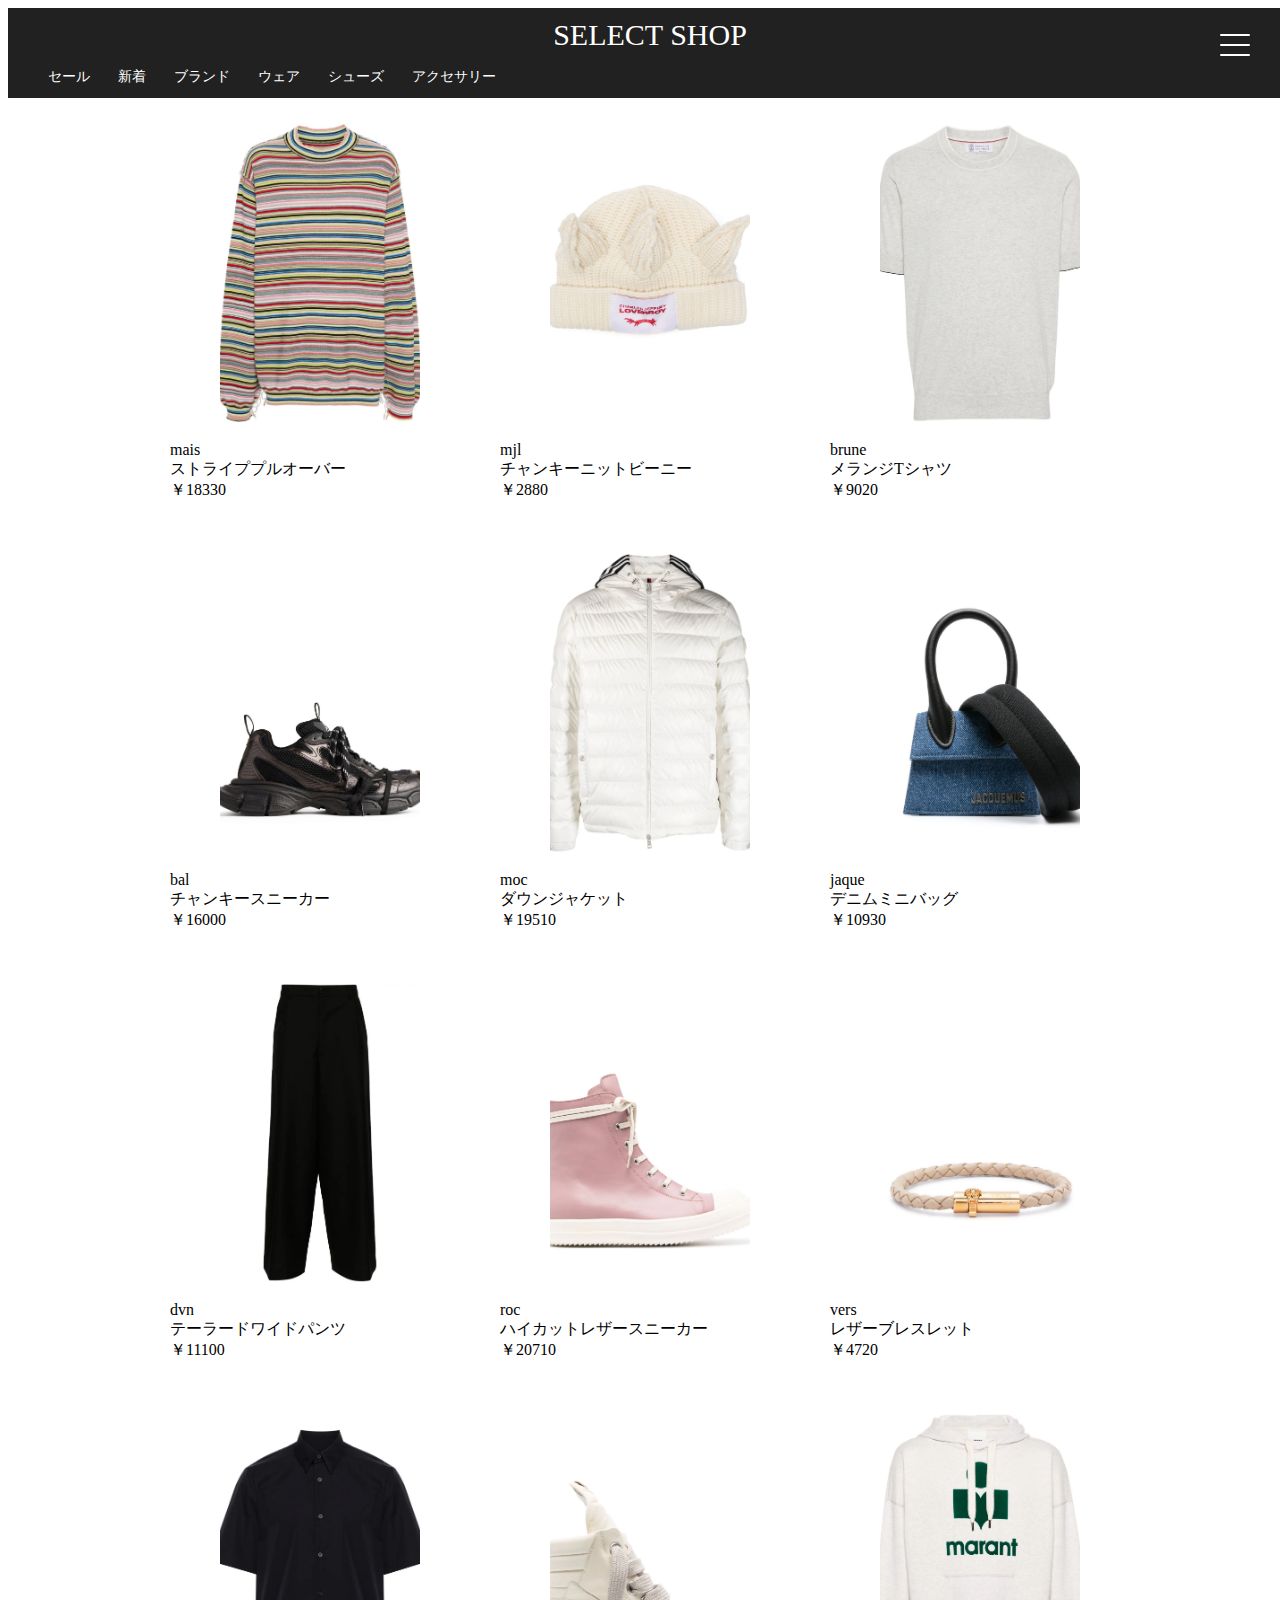
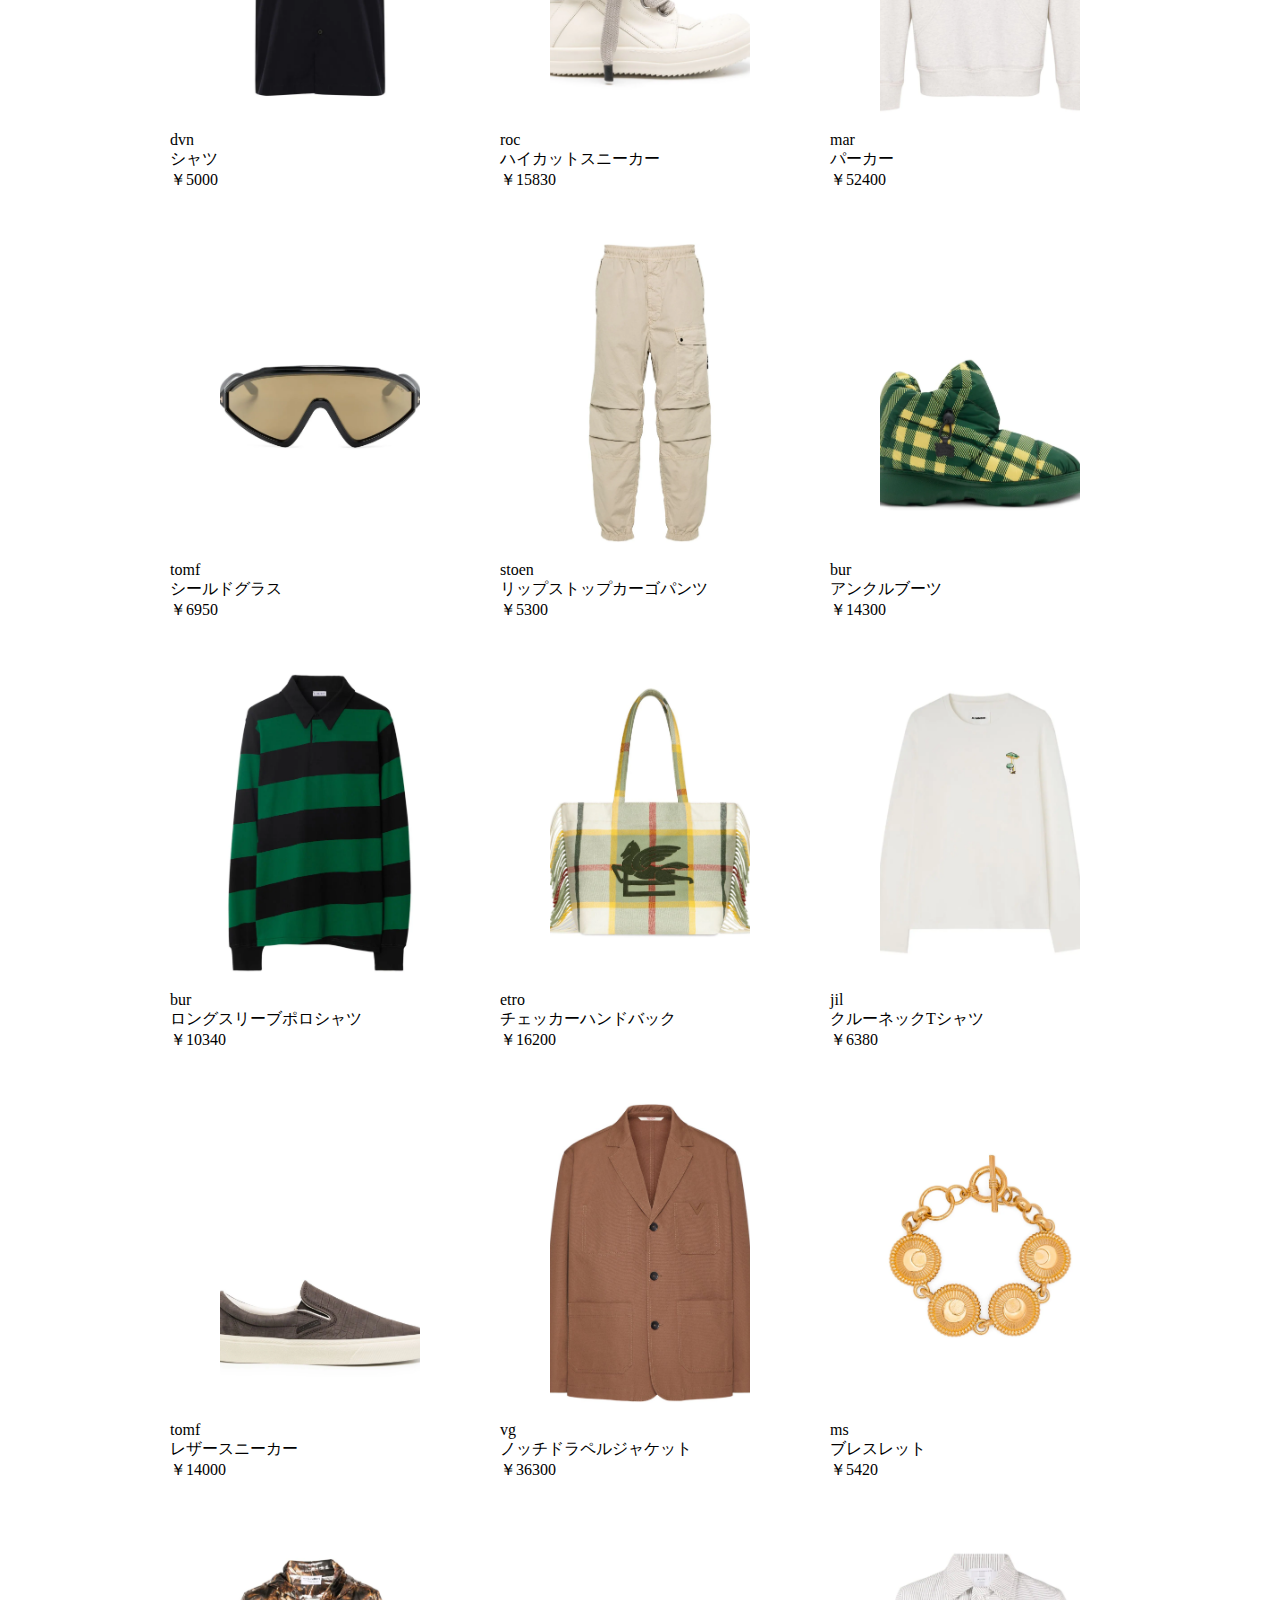
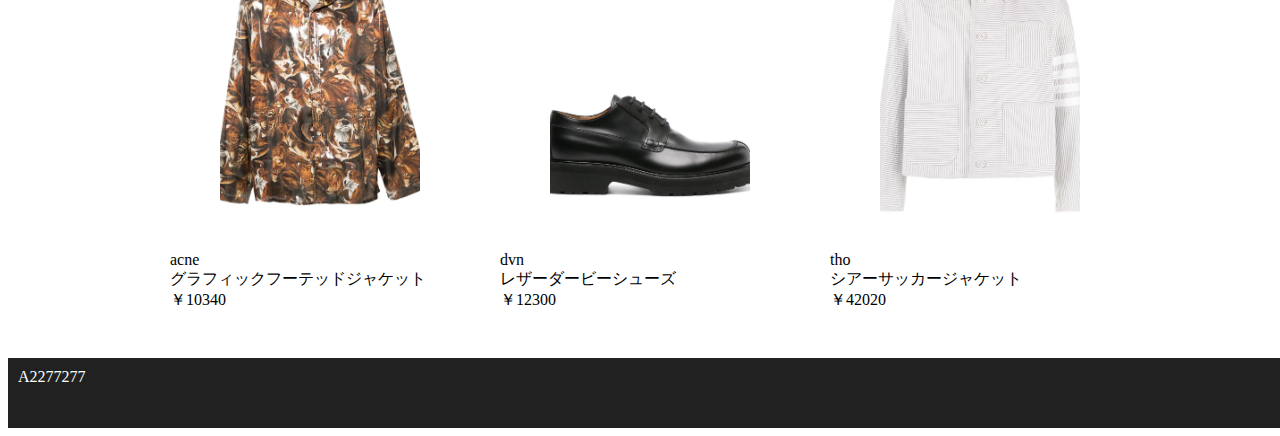
<file: index.html>
<!DOCTYPE html>
<html lang="jp">
    <head>
        <meta charset="UTF-8">
        <meta http-equiv="X-UA-Compatible" content="IE=edge">
        <meta name="viewport" content="width=device-width, initial-scale=1.0">
        <title>最終課題</title>
        <link rel="stylesheet" href="hambuger-menu.css">
        <link rel="stylesheet" href="contents.css">
    </head>
    <body>
        <div id="navArea">
            <nav>
                <div class="inner">
                    <ul>
                        <li><a href="index.html"></a>Home</li>
                        <li><a href="#"></a>My page</li>
                        <li><a href="#"></a>Cart</li>
                        <li><a href="contact.html"></a>Contact</li>
                    </ul>
                </div>
            </nav>

            <div class="toggle-btn">
                <span></span>
                <span></span>
                <span></span>
            </div>

            <div id="mask"></div>

            <header> SELECT SHOP </header>
            <menu>セール　　新着　　ブランド　　ウェア　　シューズ　　アクセサリー</menu>
            <main>
                <article> <a href="item_1.html"><img src="images/1.png"></a><br>mais<br>ストライププルオーバー<br>￥18330</article>
                <article> <img src="images/2.png"><br>mjl<br>チャンキーニットビーニー<br>￥2880</article>
                <article> <img src="images/3.png"><br>brune<br>メランジTシャツ<br>￥9020</article>
                <article> <img src="images/4.png"><br>bal<br>チャンキースニーカー<br>￥16000</article>
                <article> <img src="images/5.png"><br>moc<br>ダウンジャケット<br>￥19510</article>
                <article> <img src="images/6.png"><br>jaque<br>デニムミニバッグ<br>￥10930</article>
                <article> <img src="images/7.png"><br>dvn<br>テーラードワイドパンツ<br>￥11100</article>
                <article> <img src="images/8.png"><br>roc<br>ハイカットレザースニーカー<br>￥20710</article>
                <article> <img src="images/9.png"><br>vers<br>レザーブレスレット<br>￥4720</article>
                <article> <img src="images/10.png"><br>dvn<br>シャツ<br>￥5000</article>
                <article> <img src="images/11.png"><br>roc<br>ハイカットスニーカー<br>￥15830</article>
                <article> <img src="images/12.png"><br>mar<br>パーカー<br>￥52400</article>
                <article> <img src="images/13.png"><br>tomf<br>シールドグラス<br>￥6950</article>
                <article> <img src="images/14.png"><br>stoen<br>リップストップカーゴパンツ<br>￥5300</article>
                <article> <img src="images/15.png"><br>bur<br>アンクルブーツ<br>￥14300</article>
                <article> <img src="images/16.png"><br>bur<br>ロングスリーブポロシャツ<br>￥10340</article>
                <article> <img src="images/17.png"><br>etro<br>チェッカーハンドバック<br>￥16200</article>
                <article> <img src="images/18.png"><br>jil<br>クルーネックTシャツ<br>￥6380</article>
                <article> <img src="images/19.png"><br>tomf<br>レザースニーカー<br>￥14000</article>
                <article> <img src="images/20.png"><br>vg<br>ノッチドラペルジャケット<br>￥36300</article>
                <article> <img src="images/21.png"><br>ms<br>ブレスレット<br>￥5420</article>
                <article> <img src="images/22.png"><br>acne<br>グラフィックフーテッドジャケット<br>￥10340</article>
                <article> <img src="images/23.png"><br>dvn<br>レザーダービーシューズ<br>￥12300</article>
                <article> <img src="images/24.png"><br>tho<br>シアーサッカージャケット<br>￥42020</article>
            </main>
            <footer> A2277277 </footer>
        </div>

        <script src="./hambuger-menu.js"></script>
    </body>
</html>
</file>
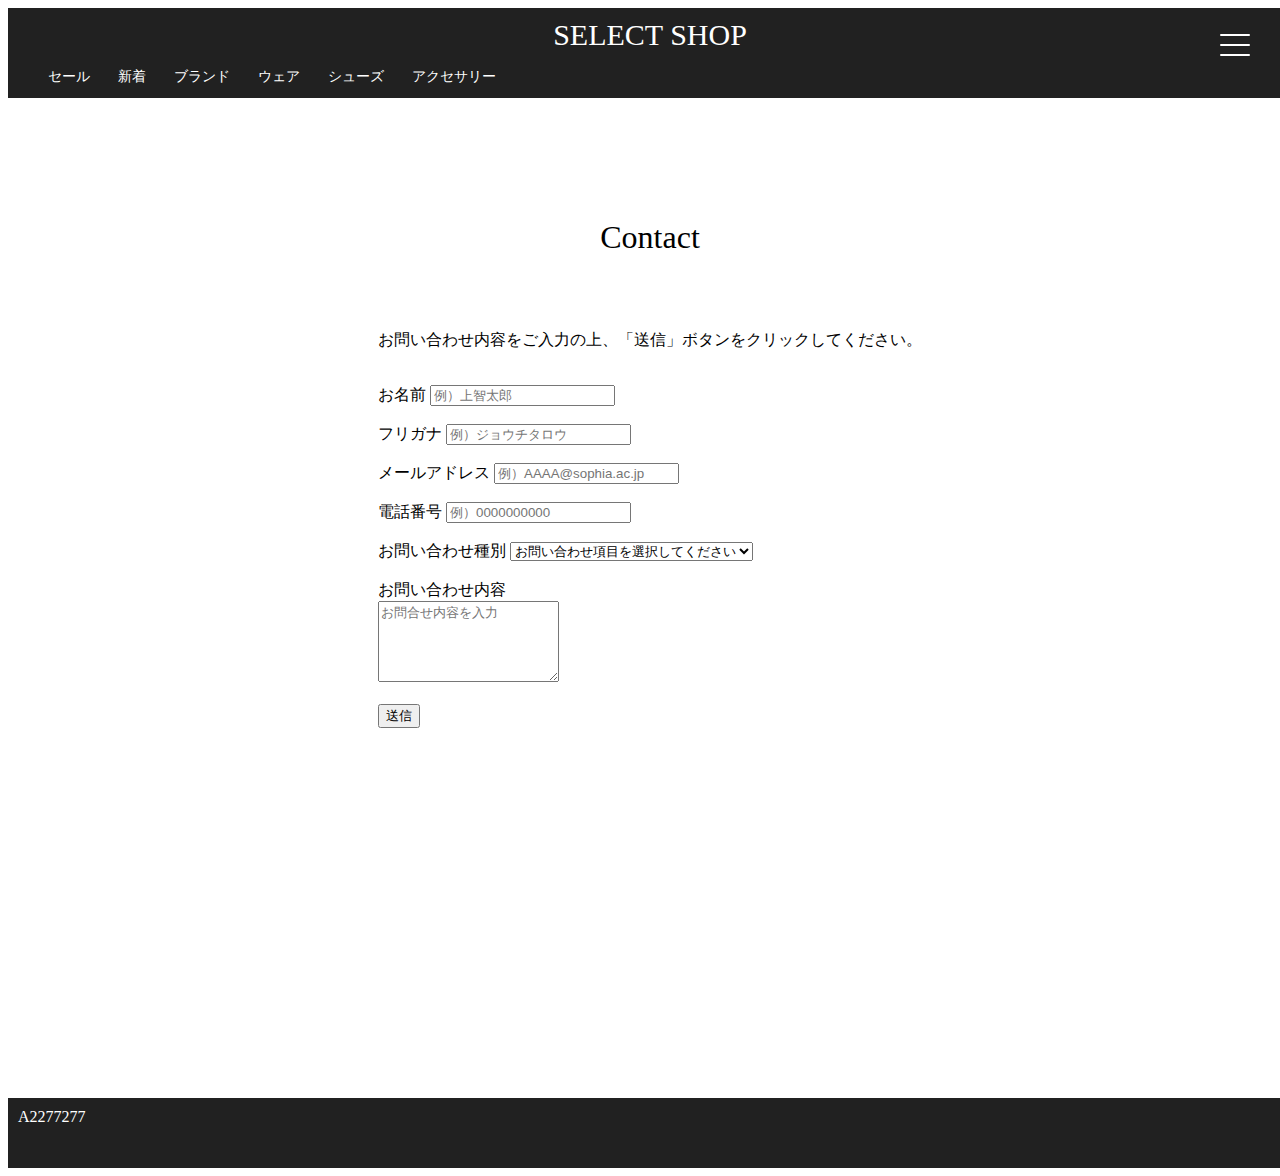
<file: contact.html>
<!DOCTYPE html>
<html lang="jp">
    <head>
        <meta charset="UTF-8">
        <meta http-equiv="X-UA-Compatible" content="IE=edge">
        <meta name="viewport" content="width=device-width, initial-scale=1.0">
        <title>最終課題</title>
        <link rel="stylesheet" href="hambuger-menu.css">
        <link rel="stylesheet" href="contents.css">
    </head>
    <body>
        <div id="navArea">
            <nav>
                <div class="inner">
                    <ul>
                        <li><a href="index.html"></a>Home</li>
                        <li><a href="#"></a>My page</li>
                        <li><a href="#"></a>Cart</li>
                        <li><a href="#"></a>Contact</li>
                    </ul>
                </div>
            </nav>

            <div class="toggle-btn">
                <span></span>
                <span></span>
                <span></span>
            </div>

            <div id="mask"></div>
            <header> SELECT SHOP </header>
            <menu>セール　　新着　　ブランド　　ウェア　　シューズ　　アクセサリー</menu>
            <main>
            <div>
                <br><br><br><br><br>
                <h1>Contact</h1>
                <br><br>
            <form action="mailto: AAAA@sophia.ac.jp" method="post">
                <p>お問い合わせ内容をご入力の上、「送信」ボタンをクリックしてください。</p>
                <br>
                <div>
                    <label>お名前</label>
                    <input type="text" name="name" placeholder="例）上智太郎" value="">
                </div>
                <br>
                <div>
                    <label>フリガナ</label>
                    <input type="text" name="furigana" placeholder="例）ジョウチタロウ" value=""> 
                </div>
                <br>
                <div>
                    <label>メールアドレス</label>
                    <input type="text" name="email" placeholder="例）AAAA@sophia.ac.jp" value=""> 
                </div>
                <br>
                <div>
                    <label>電話番号</label>
                    <input type="text" name="tel" placeholder="例）0000000000" value=""> 
                </div>
                <br>
                <div>
                    <label>お問い合わせ種別</label>
                    <select name="item">
                        <option value="">お問い合わせ項目を選択してください</option>
                        <option value="ご意見・ご感想">ご意見・ご感想</option>
                        <option value="返信希望">返信希望</option>
                        <option value="その他">その他</option>
                    </select>
                </div>
                <br>
                <div>
                    <label>お問い合わせ内容</label>
                    <br>
                    <textarea name="content" rows="5" placeholder="お問合せ内容を入力"></textarea>
                </div>
                <br>
                <button type="submit">送信</button>
            </form>
            <br><br><br><br><br><br><br><br><br><br><br><br><br><br><br><br><br><br><br><br>
            </div>
            </main>
            <footer> A2277277 </footer>
        </div>

        <script src="./hambuger-menu.js"></script>
    </body>
</html>
</file>
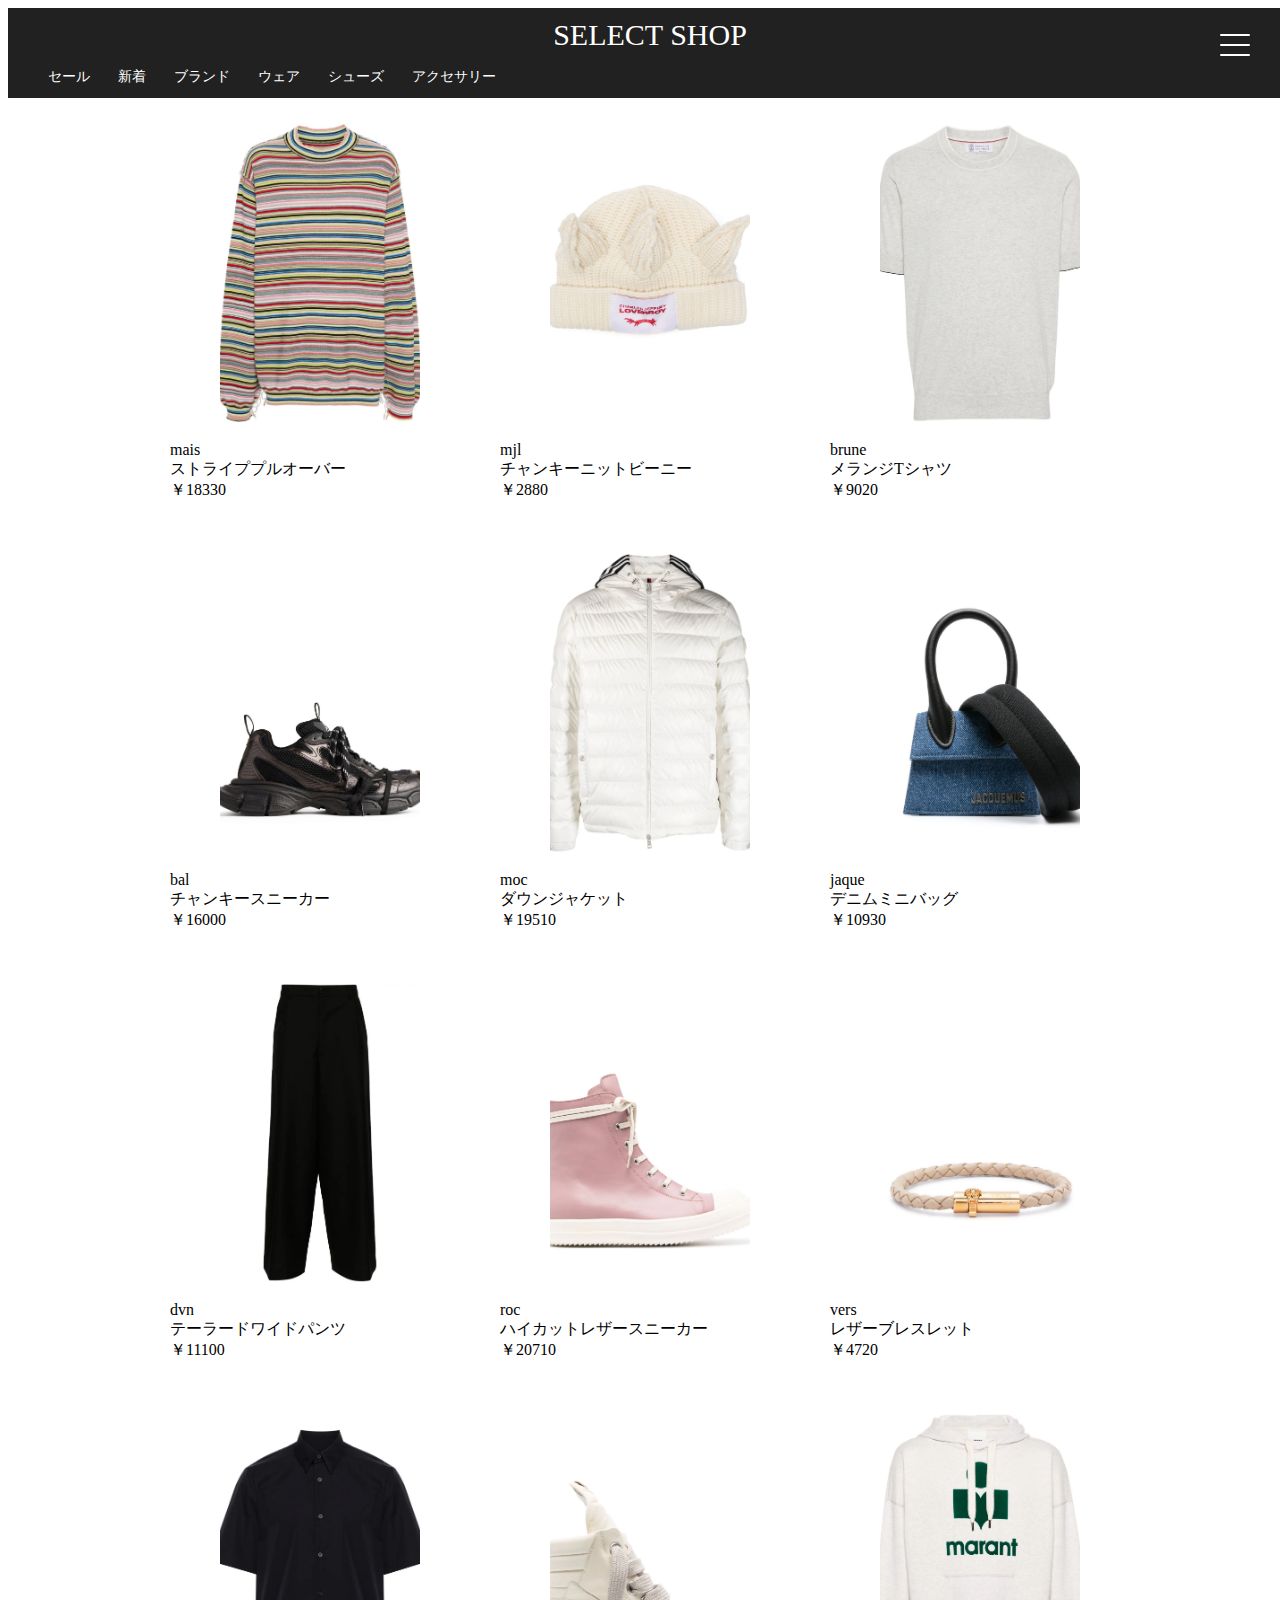
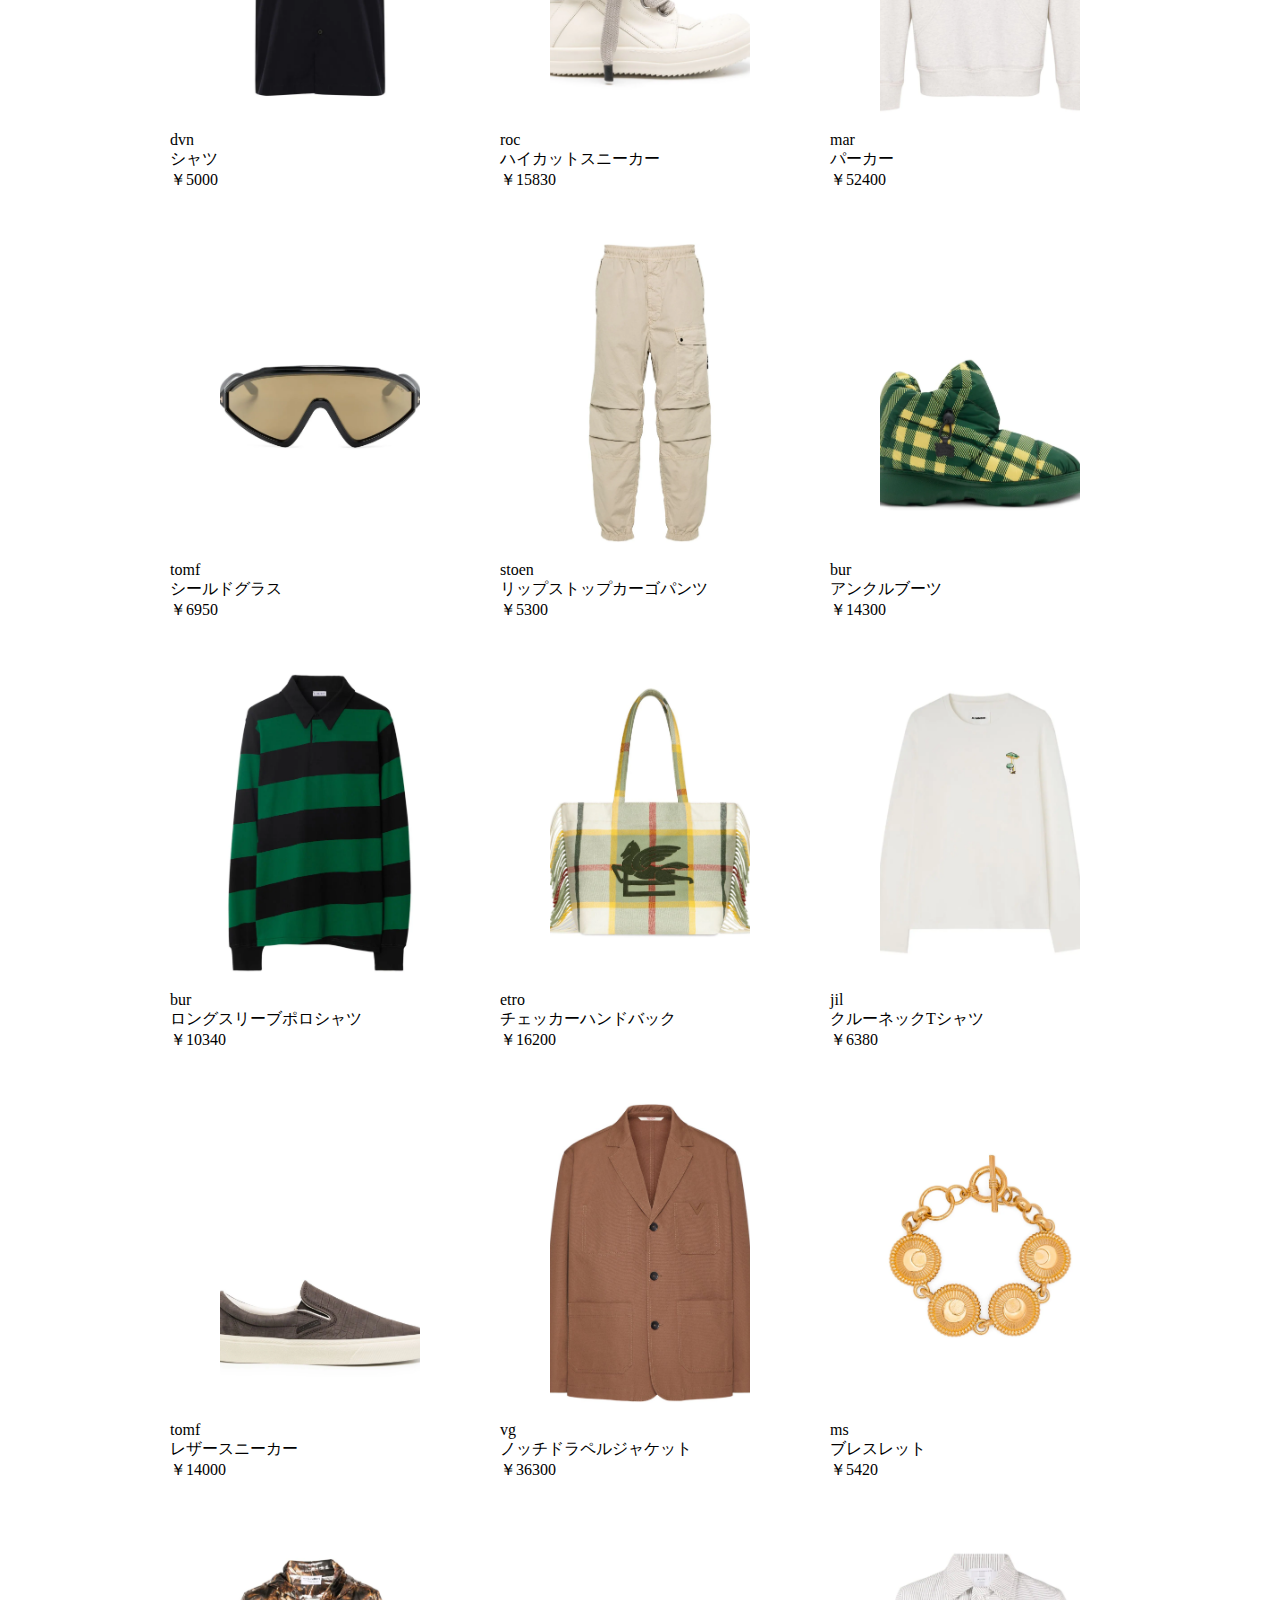
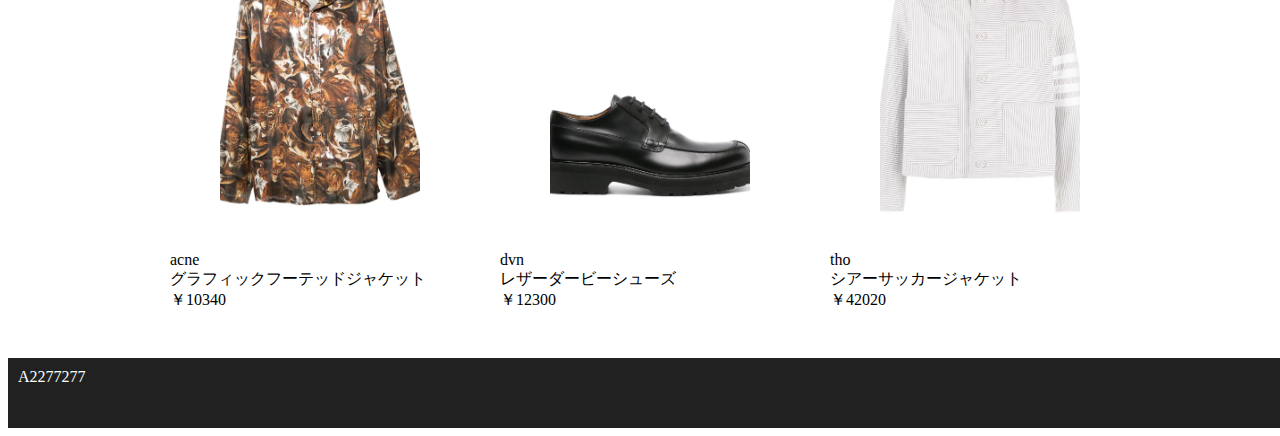
<file: Final_Ex.html>
<!DOCTYPE html>
<html lang="jp">
    <head>
        <meta charset="UTF-8">
        <meta http-equiv="X-UA-Compatible" content="IE=edge">
        <meta name="viewport" content="width=device-width, initial-scale=1.0">
        <title>最終課題</title>
        <link rel="stylesheet" href="hambuger-menu.css">
        <link rel="stylesheet" href="contents.css">
    </head>
    <body>
        <div id="navArea">
            <nav>
                <div class="inner">
                    <ul>
                        <li><a href="Final_Ex.html"></a>Home</li>
                        <li><a href="#"></a>My page</li>
                        <li><a href="#"></a>Cart</li>
                        <li><a href="contact.html"></a>Contact</li>
                    </ul>
                </div>
            </nav>

            <div class="toggle-btn">
                <span></span>
                <span></span>
                <span></span>
            </div>

            <div id="mask"></div>

            <header> SELECT SHOP </header>
            <menu>セール　　新着　　ブランド　　ウェア　　シューズ　　アクセサリー</menu>
            <main>
                <article> <a href="item_1.html"><img src="images/1.png"></a><br>mais<br>ストライププルオーバー<br>￥18330</article>
                <article> <img src="images/2.png"><br>mjl<br>チャンキーニットビーニー<br>￥2880</article>
                <article> <img src="images/3.png"><br>brune<br>メランジTシャツ<br>￥9020</article>
                <article> <img src="images/4.png"><br>bal<br>チャンキースニーカー<br>￥16000</article>
                <article> <img src="images/5.png"><br>moc<br>ダウンジャケット<br>￥19510</article>
                <article> <img src="images/6.png"><br>jaque<br>デニムミニバッグ<br>￥10930</article>
                <article> <img src="images/7.png"><br>dvn<br>テーラードワイドパンツ<br>￥11100</article>
                <article> <img src="images/8.png"><br>roc<br>ハイカットレザースニーカー<br>￥20710</article>
                <article> <img src="images/9.png"><br>vers<br>レザーブレスレット<br>￥4720</article>
                <article> <img src="images/10.png"><br>dvn<br>シャツ<br>￥5000</article>
                <article> <img src="images/11.png"><br>roc<br>ハイカットスニーカー<br>￥15830</article>
                <article> <img src="images/12.png"><br>mar<br>パーカー<br>￥52400</article>
                <article> <img src="images/13.png"><br>tomf<br>シールドグラス<br>￥6950</article>
                <article> <img src="images/14.png"><br>stoen<br>リップストップカーゴパンツ<br>￥5300</article>
                <article> <img src="images/15.png"><br>bur<br>アンクルブーツ<br>￥14300</article>
                <article> <img src="images/16.png"><br>bur<br>ロングスリーブポロシャツ<br>￥10340</article>
                <article> <img src="images/17.png"><br>etro<br>チェッカーハンドバック<br>￥16200</article>
                <article> <img src="images/18.png"><br>jil<br>クルーネックTシャツ<br>￥6380</article>
                <article> <img src="images/19.png"><br>tomf<br>レザースニーカー<br>￥14000</article>
                <article> <img src="images/20.png"><br>vg<br>ノッチドラペルジャケット<br>￥36300</article>
                <article> <img src="images/21.png"><br>ms<br>ブレスレット<br>￥5420</article>
                <article> <img src="images/22.png"><br>acne<br>グラフィックフーテッドジャケット<br>￥10340</article>
                <article> <img src="images/23.png"><br>dvn<br>レザーダービーシューズ<br>￥12300</article>
                <article> <img src="images/24.png"><br>tho<br>シアーサッカージャケット<br>￥42020</article>
            </main>
            <footer> A2277277 </footer>
        </div>

        <script src="./hambuger-menu.js"></script>
    </body>
</html>
</file>
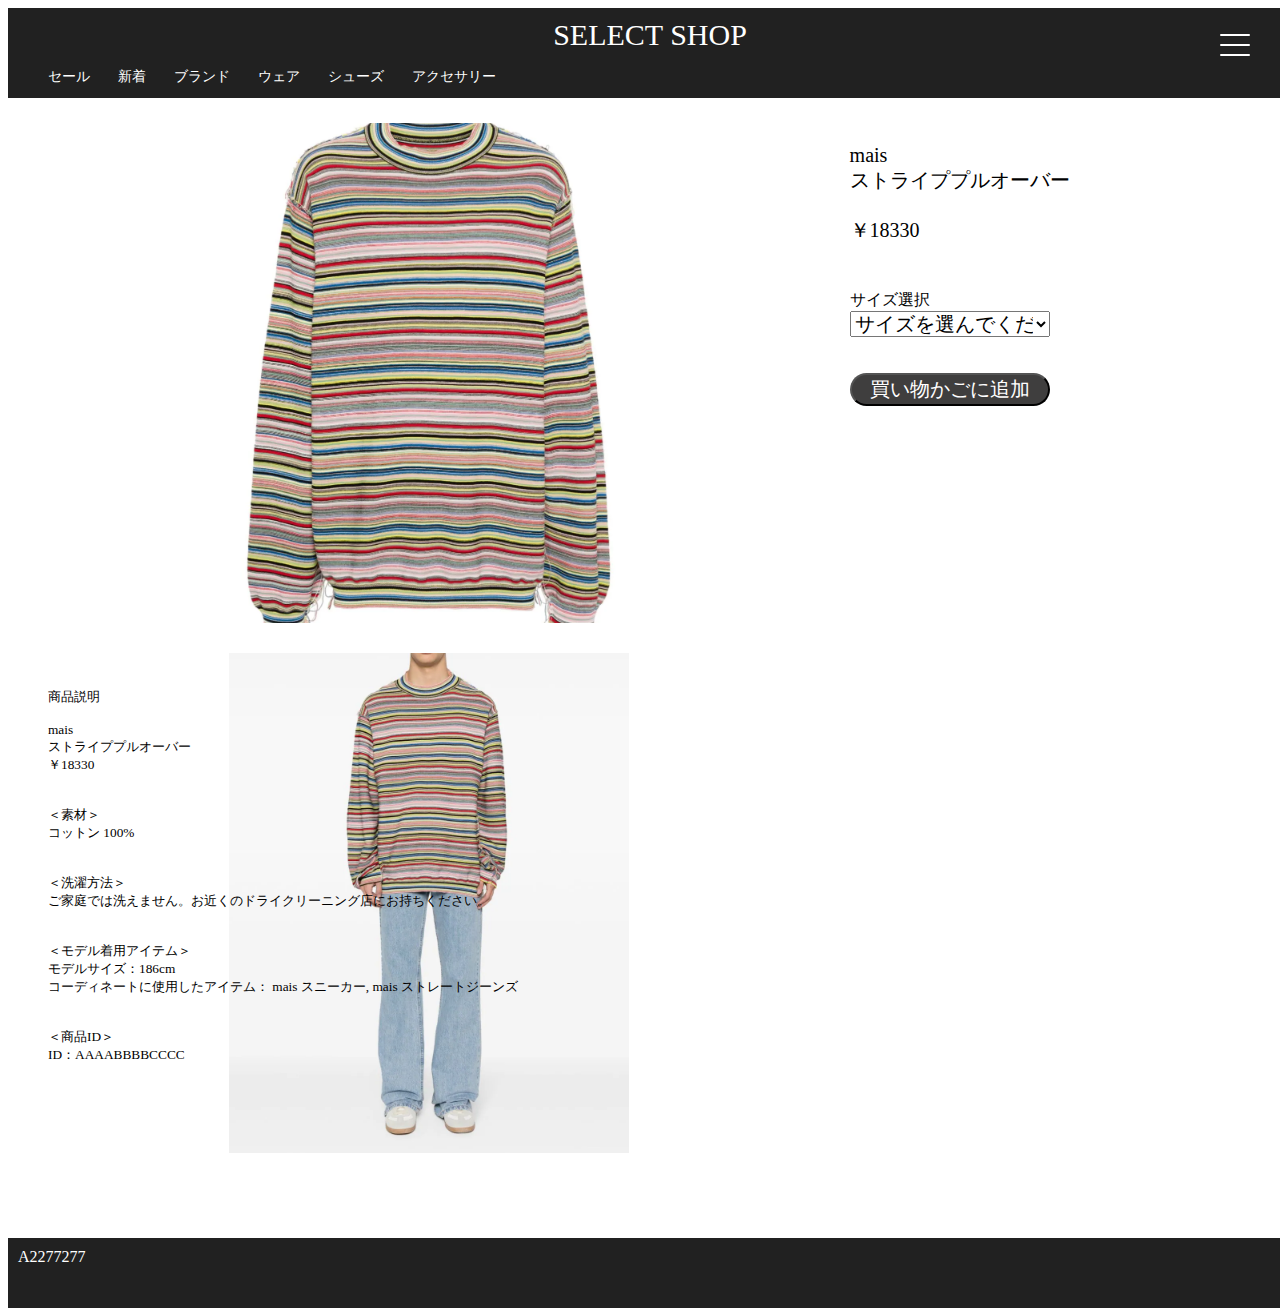
<file: item_1.html>
<!DOCTYPE html>
<html lang="jp">
    <head>
        <meta charset="UTF-8">
        <meta http-equiv="X-UA-Compatible" content="IE=edge">
        <meta name="viewport" content="width=device-width, initial-scale=1.0">
        <title>最終課題</title>
        <link rel="stylesheet" href="hambuger-menu.css">
        <link rel="stylesheet" href="contents.css">
        <link rel="stylesheet" href="itme_1.css">
    </head>
    <body>
        <div id="navArea">
            <nav>
                <div class="inner">
                    <ul>
                        <li><a href="index.html"></a>Home</li>
                        <li><a href="#"></a>My page</li>
                        <li><a href="#"></a>Cart</li>
                        <li><a href="contact.html"></a>Contact</li>
                    </ul>
                </div>
            </nav>

            <div class="toggle-btn">
                <span></span>
                <span></span>
                <span></span>
            </div>

            <div id="mask"></div>

            <header> SELECT SHOP </header>
            <menu>セール　　新着　　ブランド　　ウェア　　シューズ　　アクセサリー</menu>
            
            <div class="item">
            <main>
                <article> <img src="images/1.png"></article>
                <article> <img src="images/item_1.png"></article>
            </main>
            <asaide>
                <div id="asi">
                <br><br>
                mais
                <br>
                ストライププルオーバー
                <br><br>
                ￥18330
                <br><br><br>
                </div>

                <label>サイズ選択</label>
                <br>
                    <select name="item">
                        <option value="">サイズを選んでください</option>
                        <option value="S">S</option>
                        <option value="M">M</option>
                        <option value="L">L</option>
                        <option value="XL">XL</option>
                    </select>
                    <br><br><br>
                <button>買い物かごに追加</a></button>
            </asaide>
            </div>
            <sub>
                商品説明
                <br>
                <br>
                mais
                <br>
                ストライププルオーバー
                <br>
                ￥18330
                <br><br><br>

                ＜素材＞
                <br>
                コットン 100%
                <br><br><br>

                ＜洗濯方法＞
                <br>
                ご家庭では洗えません。お近くのドライクリーニング店にお持ちください。
                <br><br><br>

                ＜モデル着用アイテム＞
                <br>
                モデルサイズ：186cm
                <br>
                コーディネートに使用したアイテム： mais スニーカー, mais ストレートジーンズ
                <br><br><br>

                ＜商品ID＞
                <br>
                ID：AAAABBBBCCCC
                <br><br>
                
            </sub>

            <footer> A2277277 </footer>
        </div>

        <script src="./hambuger-menu.js"></script>
    </body>
</html>
</file>
<file: hambuger-menu.css>
body {
    font-weight: 400;
}

/*
main {
    padding: 50px;
}
*/

main h1 {
    font-weight: 400;
    text-align: center;
}

nav {
    display: block;
    width: 220px;
    position: fixed;
    background-color: #ffffff;
    top: 0;
    left: -300px; 
    bottom: 0;
    transition: all 0.5s;
    z-index: 3;
    opacity: 0;
}

.open nav {
    left: 0;
    opacity: 1;
}

nav.inner {
    padding: 25px;
}

nav .inner ul {
    list-style: none;
    margin: 0;
    padding: 0;
}

nav .inner ul li {
    margin: 0;
    border-bottom: 1px solid #333;
}

nav .inner ul li a {
    display: block;
    text-decoration: none;
    color: #333;
    font-size: 14px;
    padding: 1rem;
    transition-duration: 0.2s;
}

nav .inner ul li a:hover {
    background-color: #e4e4e4;
}

.toggle-btn {
    display: block;
    position: fixed;
    top: 30px;
    right: 30px;
    width: 30px;
    height: 30px;
    z-index: 3;
    cursor: pointer;
}

.toggle-btn span {
    position: absolute;
    display: block;
    left: 0;
    width: 30px;
    height: 2px;
    background-color: #fff;
    transition: all 0.5s;
    border-radius: 4px;
}

.toggle-btn span:nth-child(1) {
    top: 4px;
}

.toggle-btn span:nth-child(2) {
    top: 14px;
}

.toggle-btn span:nth-child(3) {
    bottom: 4px;
}

.open .toggle-btn span {
    background-color: #fff;
}

.open .toggle-btn span:nth-child(1) {
    transform: translateY(10px) rotate(-315deg);
}

.open .toggle-btn span:nth-child(2) {
    opacity: 0;
}

.open .toggle-btn span:nth-child(3) {
    transform: translateY(-10px) rotate(315deg);
}

#mask {
    display: none;
    transition: all 0.5s;
}

.open #mask {
    display: block;
    background-color: #000;
    width: 100%;
    height: 100%;
    top: 0;
    left: 0;
    position: fixed;
    opacity: 0.8;
    cursor: pointer;
}
</file>
<file: contents.css>
header{
    font-size: 30px;
    text-align: center;
    color: #fff;
    width: 100%; 
    height: 40px;
    padding: 10px; 
    margin: 0px;
    background: #212121;
}

menu{
    margin: 0;
    width: 98.58%;
    height: 30px;
    font-size: 14px;
    background-color: #212121;
    color: #fff;
}

main{
    display: flex; 
    flex-wrap: wrap;
    justify-content: center;
    width: 100%; 
    padding: 10px;
    margin: 0px;
    background: #fff;
}

article{
    width: 300px; 
    height: 400px;
    padding: 10px; 
    margin: 5px;
    background: #fff;
    object-fit: cover;
}

article img{
    width: 200px;
    height: 300px;
    object-fit: cover;
    display: block;
    margin: auto;
}

footer{
    width: 100%; 
    height: 50px;
    padding: 10px; 
    margin: 0px;
    background: #212121;
    color: #fff;
}
</file>
<file: itme_1.css>
header{
    font-size: 30px;
    text-align: center;
    color: #fff;
    width: 100%; 
    height: 40px;
    padding: 10px; 
    margin: 0px;
    background: #212121;
}

menu{
    margin: 0;
    width: 98.58%;
    height: 30px;
    font-size: 14px;
    background-color: #212121;
    color: #fff;
}

.item{
    display: flex;
}

main{
    width: 65%; 
    height: 530px;
    background-color: #fff; 
}

aside{
    width: 35%;
    height: 600px;
    background-color: #fff;}

#asi{
    font-size: 20px;
}

select{
    width: 200px;
    font-size: 20px;
}

button{
    color: #fff;
    background: #3f3e3e;
    width: 200px;
    font-size: 20px;
    border-radius: 20px;
}

sub{
    display: flex;
    width: 60.8%;
    height: 510px;
    padding: 40px;
    margin: 0px;
    background-color: #fff;
}

article{
    width: 400px; 
    height: 500px;
    padding: 10px; 
    margin: 5px;
    background: #fff;
    object-fit: cover;
}

article img{
    width: 400px;
    height: 500px;
    object-fit: cover;
    display: block;
    margin: auto;
}

footer{
    width: 100%; 
    height: 50px;
    padding: 10px; 
    margin: 0px;
    background: #212121;
    color: #fff;
}
</file>
